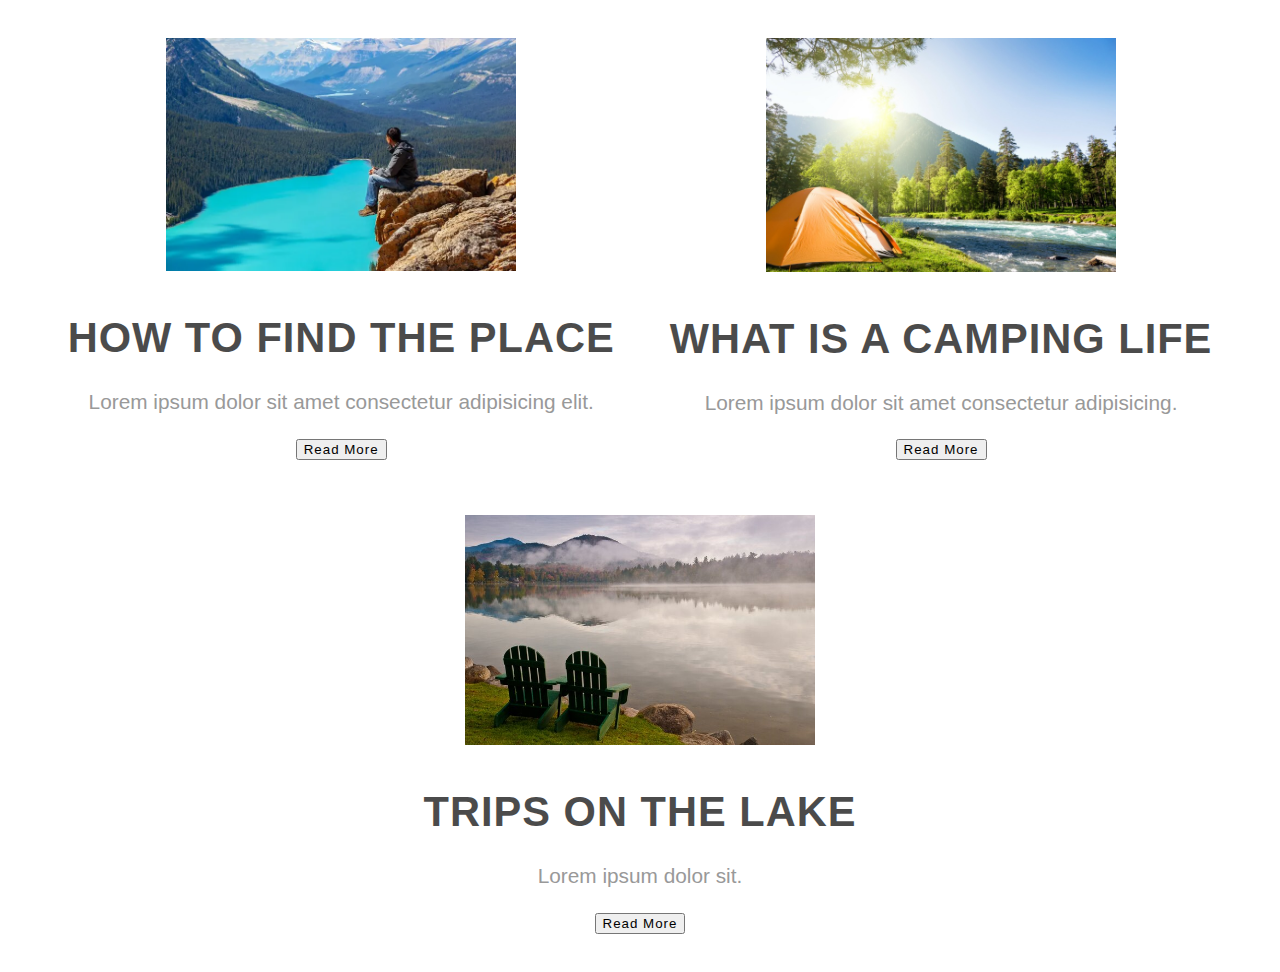
<file: index.html>
<!DOCTYPE html>
<html lang="en">
<head>
    <meta charset="UTF-8">
    <meta name="viewport" content="width=device-width, initial-scale=1.0">
  <link rel="stylesheet" href="assets/app.css">
    <title>Blog</title>
</head>
<body>
    <section>

        <main class="container">
            <div class="blog-card">
                <img src="images/places.jpg" alt="">
                <h1>HOW TO FIND THE PLACE </h1>
                <div class="read">
                    <p>Lorem ipsum dolor sit amet consectetur adipisicing elit.</p>
                    <button>Read More</button>

                </div>
            </div>

            <div class="blog-card">
                <img src="images/camping life.jpg" alt="">
                <h1>WHAT IS A CAMPING LIFE</h1>
                <div class="read">
                    <p>Lorem ipsum dolor sit amet consectetur adipisicing.</p>
                    <button>Read More</button>
                </div>
            </div>

            <div class="blog-card">
                <img src="images/lake2.jpg" alt="">
                <h1>TRIPS ON THE LAKE</h1>
                <div class="read">
                    <p>Lorem ipsum dolor sit.</p>
                    <button>Read More</button>

                </div>
            </div>

        </main>
    </section>

</body>
</html>
</file>
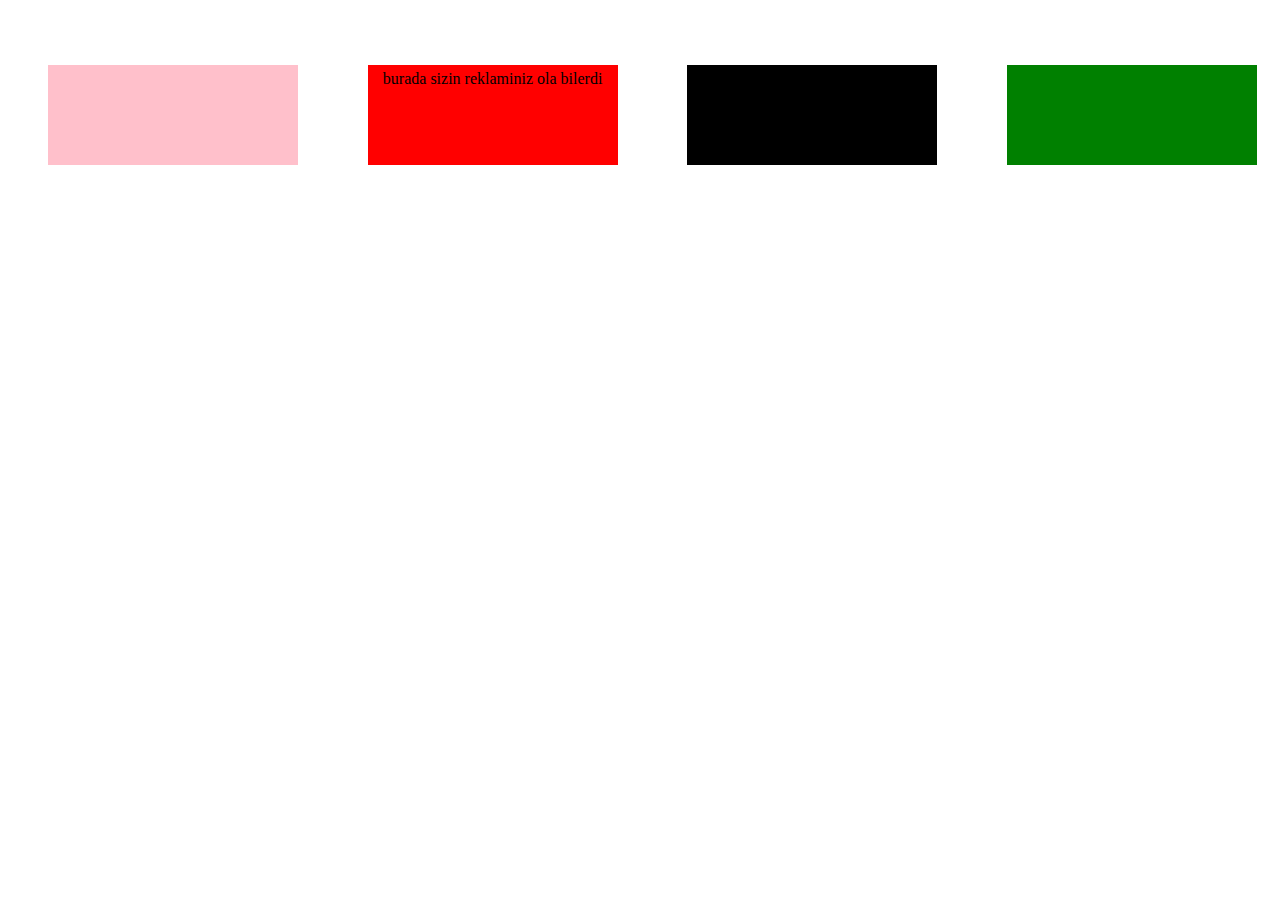
<file: index2.html>
<!DOCTYPE html>
<html lang="en">
<head>
    <meta charset="UTF-8">
    <meta name="viewport" content="width=device-width, initial-scale=1.0">
    <title>Document</title>
    <link rel="stylesheet" href="assets/style.css">
</head>
<body>
    
    <section>
        <div class="container">
            <div class="box1"></div>
            <div class="box2"><p>burada sizin reklaminiz ola bilerdi</p></div>
            <div class="box3"></div>
            <div class="box4"></div>

        </div>
    </section>
</body>
</html>
</file>
<file: assets/app.css>
.container{
    display: flex;
    gap: 25px;
    justify-content: center;
     text-align: center; 
    padding: 15px;
    font-family: Arial, Helvetica, sans-serif;
}
.blog-card{
    text-align: center;
    padding: 15px;
}
button, h1{

    letter-spacing: 1px;
}
h1{
    opacity: .7;
}
.blog-card img {
    width: 100%;
    max-width: 350px;
    margin-bottom: 10px;
}

/* .blog-card:hover{
        transform: scale(1.1); 
        transition: all .7s; 
        background-color: rgb(240, 240, 240);
} */

.read p{
    opacity: .8;
    color: gray;
}


@media (max-width:567px){
    .container{
        flex-wrap: wrap;
         margin: 25px;

    }
    .blog-card{
        margin: 15px;
        font-size: 1.2rem; 

    }
}

@media (max-width:768px){
    .container{
        flex-wrap: wrap;

    }
    .blog-card{
        margin: 15px;
        font-size: 1.2rem; 

    }
}
@media (max-width:992px){
    .container{
        flex-wrap: wrap;

    }
    .blog-card{
        margin: 15px;
        font-size: 1.2rem; 
 
    }
}

@media (min-width:1200px){
    .container{
        flex-wrap: wrap;

    }
    .blog-card:hover{
        transform: scale(1.1); 
        transition: all .5s; 
        background-color: rgb(240, 240, 240);
    }
    .blog-card{
        gap: 15px;
        font-size: 1.3rem; 

    }
}
</file>
<file: assets/style.css>
.container{
display: flex;     
gap: 45px;
margin: 55px 0px 15px 25px;
justify-content: space-evenly;
flex-wrap: wrap;

}
.box1{
    width: 250px;
    height: 100px;
    background-color: pink;
    margin: 10px;
    transition:.8s;


}
.box1:hover{
    transform: scale(1.2);
    transition:.8s;

}

.box2{
    width: 250px;
    height: 100px;

    background-color: red;
    margin: 10px;
    transition:.8s;

}


.box2:hover{
    transform: rotate(20deg);
    transition:.8s;


}
.box2 p{
    margin: 5px;
    text-align: center;
   
}

.box3{
    width: 250px;
    height: 100px;

    background-color: black;
    margin: 10px;
    transition:.8s;


}
.box3:hover{
    transform: translate(50px,50px);
    transition:.8s;



}

.box4{
    width: 250px;
    height: 100px;

    background-color: green;
    margin: 10px;
    transition:.8s;


}
.box4:hover{
    transform:skew(-20deg);
    transition: .8s;


}
</file>
